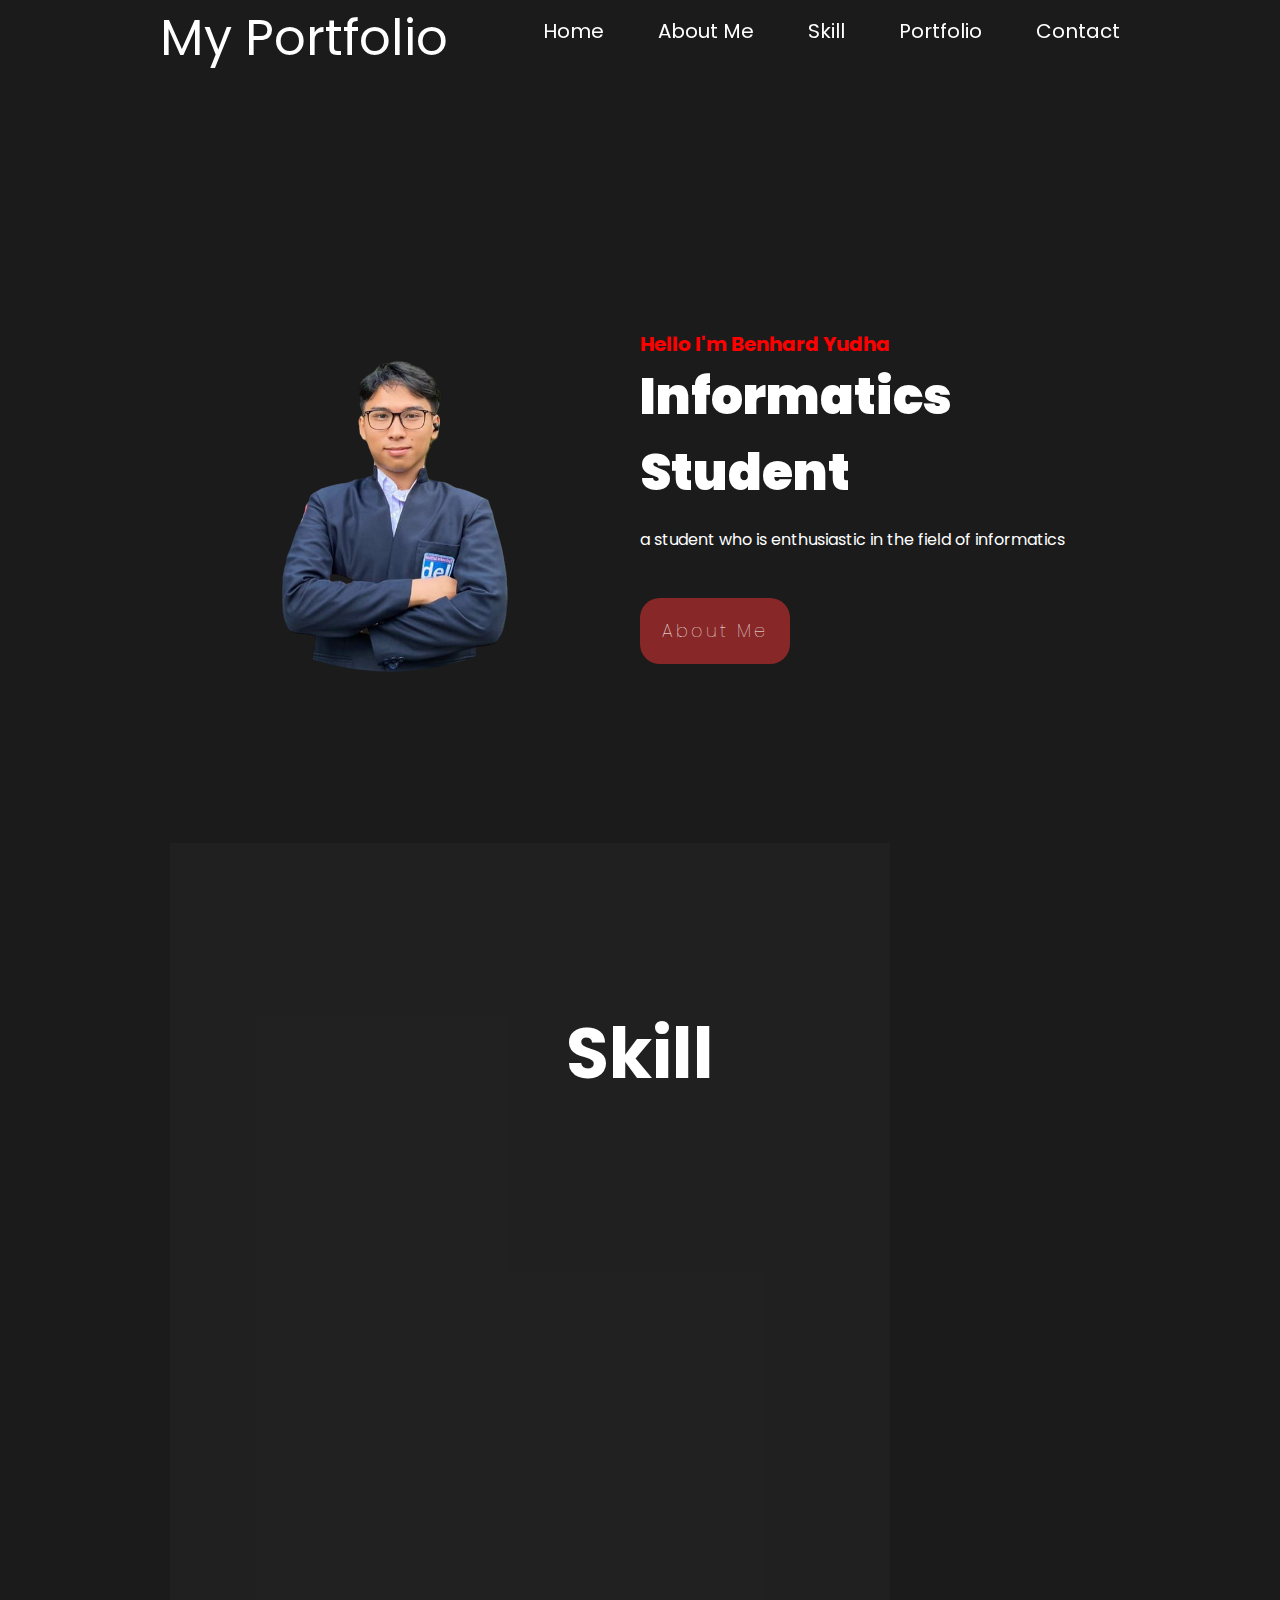
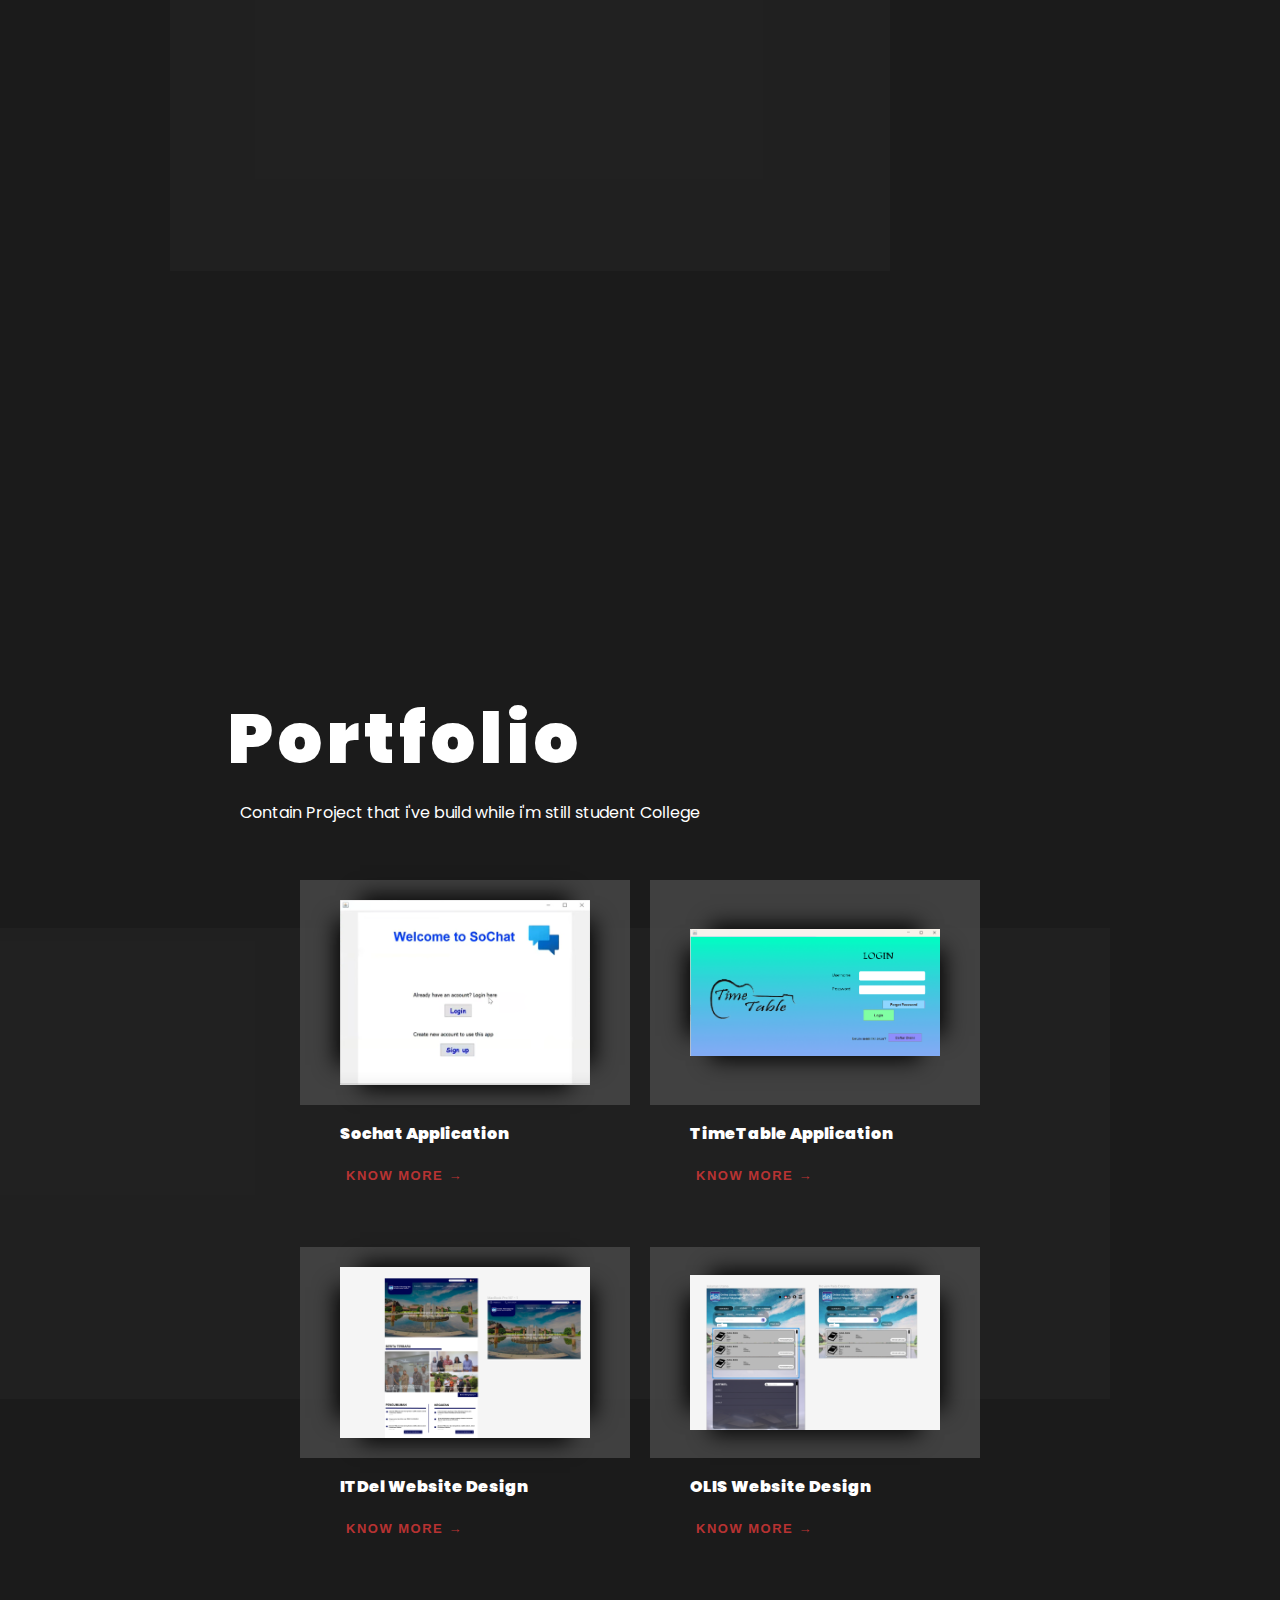
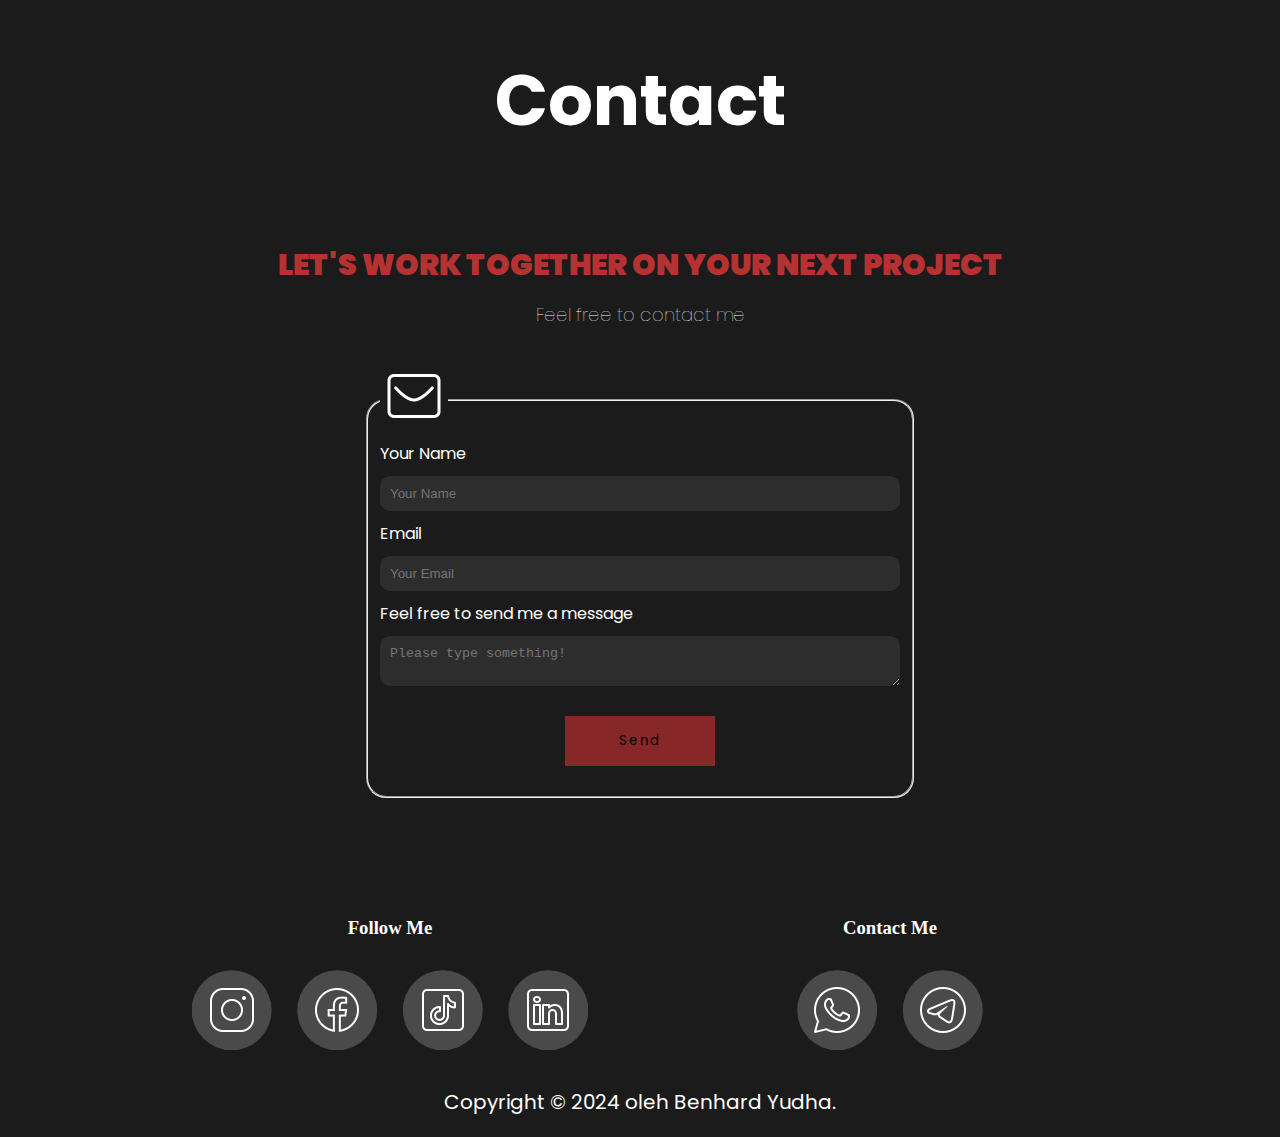
<file: index.html>
<!DOCTYPE html>
<html lang="id">
<head>
    <meta charset="UTF-8">
    <link rel="stylesheet" href="https://fonts.googleapis.com/css?family=Poppins">
    <link rel="stylesheet" href="style.css">
    <script src="script.js"></script>
    <title>Benhard Yudha</title>
    <style>
        #skill .decoration{
            position: absolute;
            width: 90%;
            height: 80%;
            background-color: rgba(47, 46, 46, 0.3);
            z-index: -1;
            align-self: flex-start;
            margin-left: -70px;
            margin-top: -100px;
        }
        #portfolio .decoration{
            position: absolute;
            width: 160%;
            height: 50%;
            background-color: rgba(47, 46, 46, 0.3);
            z-index: -1;
            align-self: flex-end;
            margin-right: -70px;
            margin-top: 300px;
        }
        
    </style>
</head>
    <body>
        <header>
            <nav>
                <label><a href="#home">My Portfolio</a></label>
                <ul class="first-ul">
                    <li><a href="#home">Home</a></li>
                    <li><a href="about-me.html">About Me</a></li>
                    <li><a href="#skill">Skill</a></li>
                    <li><a href="#portfolio">Portfolio</a></li>
                    <li><a href="#contact">Contact</a></li>
                </ul>
                <button class="hamburger" onclick="return openNavBar()">
                    <img src="assets/icons/icons8-menu-100.png" alt="" width="50px" height="50px">
                </button>
                <ul class="second-ul">
                    <li><a href="#home">Home</a></li>
                    <li><a href="about-me.html">About Me</a></li>
                    <li><a href="#skill">Skill</a></li>
                    <li><a href="#portfolio">Portfolio</a></li>
                    <li><a href="#contact">Contact</a></li>
                </ul>
            </nav>
        </header>
        <main>
            <section id="home">
                <div class="home-photo">
                    <img src="assets/img/diriku_removedBG.png" alt="" width="500px" height="auto">
                </div>
                <div class="home-desc">
                    <span>Hello I'm Benhard Yudha</span>
                    <br>
                    <span>Informatics Student</span>
                    <br>
                    <p>a student who is enthusiastic in the field of informatics</p>
                    <button><a href="about-me.html">About Me</a></button>
                </div>
            </section>
            

            <section id="skill" class="">
                <div class="decoration"></div>
                <h2>Skill</h2>
                <div class="skill-container">
                    <div class="skill-content">
                        <img src="assets/icons/code.png" alt="">
                        <h3>Web Page</h3>
                        <p>
                            I master how to build a structured and clear website appearance
                        </p>
                        <a href="https://www.freecodecamp.org/news/the-practical-guide-to-becoming-a-professional-web-developer-2f255bc25c90/" target="_blank">Know More &#8594;</a>
                    </div>
                    <div class="skill-content">
                        <img src="assets/icons/BackEnd.png" alt="">
                        <h3>Object Oriented Programming</h3>
                        <p>
                            I master several programming languages that can be said to be object-oriented 
                        </p><a href="https://www.codecademy.com/resources/blog/object-oriented-programming/" target="_blank">Know More &#8594;</a>
                    </div>
                    <div class="skill-content">
                        <img src="assets/icons/UI.png" alt="">
                        <h3>Project management</h3>
                        <p>I understand how to manage a project working in a team to achieve an agreed target or goal</p>
                        <a href="https://www.codecademy.com/resources/blog/how-to-become-a-project-manager-at-a-tech-company/" target="_blank">Know More &#8594;</a>
                    </div>
                </div>
                <div class="languange-container">
                    <label>Languange Ability</label>
                    <div class="bar1">
                        <p>Indonesian</p>
                        <div class="child">
                            <div>
                                98.5%
                            </div>
                        </div>
                    </div>
                    <div class="bar2">
                        <p>English</p>
                        <div class="child">
                            <div>
                                65%
                            </div>
                        </div>
                    </div>
                    <div class="bar3">
                        <p>Sundanese</p>
                        <div class="child">
                            <div>
                                85%
                            </div>
                        </div>
                    </div>
                    <div class="bar4">
                        <p>Bataknese</p>
                        <div class="child">
                            <div>
                                10%
                            </div>
                        </div>
                    </div>
                </div>
           </section>

           <section id="portfolio">
            <div class="decoration"></div>
            <div class="title">
                <h2>Portfolio</h2>
                <!-- <button>View All</button> -->
                <div></div>
                <span>Contain Project that i've build while i'm still student College</span>
            </div>
            <div class="port-container">
                <div class="port">
                    <div class="doc">
                        <img src="assets/img/socket_chattingApp.png" alt="" width="250px">
                    </div>
                    <div class="desc">
                        <p>Sochat Application</p>
                        <button onclick="setSochat()">Know More &#8594;</button>
                        <div class="popup-sochat">
                            <p>
                                SoChat is a simple communication application between users 
                                individually or in a group. This application is based on 
                                Client/Server Socket Programming which uses the Java programming 
                                language and applies the TCP communication protocol for private 
                                communication and the UDP communication protocol for group communication.
                                 This application uses a database to store user account data.
                            </p>
                        </div>
                    </div>
                </div>
                <div class="port">
                    <div class="doc">
                        <img src="assets/img/TimeTable.png" alt="" width="250px">
                    </div>
                    <div class="desc">
                        <p>TimeTable Application</p>
                        <button onclick="setTimetable()">Know More &#8594;</button>
                        <div class="popup-timeTable">
                            <p>
                                Timetable is a simple application created using the Java programming 
                                language which is intended to fulfill the project assignments for 
                                the object-based programming course. This application is also combined 
                                with a SQL database using RDBMS Mariadb. Application creation was carried 
                                out using the Netbeans IDE.
                            </p>
                        </div>
                    </div>
                </div>
                <div class="port">
                    <div class="doc">
                        <img src="assets/img/desainWebsiteDel.png" alt="" width="250px">
                    </div>
                    <div class="desc">
                        <p>ITDel Website Design</p>
                        <button onclick="setDel()">Know More &#8594;</button>
                        <div class="popup-del">
                            <p>
                                IT Del web design is a design improvement on the IT Del web which aims 
                                to fulfill assignments in human computer interaction courses. This web 
                                design was created by paying attention to good UI components
                            </p>
                        </div>
                    </div>
                </div> 
                <div class="port">
                    <div class="doc">
                        <img src="assets/img/desainWebsiteOLIS.png" alt="" width="250px">
                    </div>
                    <div class="desc">
                        <p>OLIS Website Design</p>
                        <button onclick="setOlis()">Know More &#8594;</button>
                        <div class="popup-olis">
                            <p>
                                OLIS web design is a design improvement on the IT Del library web which 
                                aims to fulfill assignments in the human computer interaction course. 
                                This web design was created by paying attention to good UI components
                            </p>
                        </div>
                    </div>
                </div>
            </div>  
        </section> 

       

           <section id="contact">
            <h2>Contact</h2>
            <p>
                <strong>Let's work together on your next project</strong>
                <br>
                <span>Feel free to contact me</span>
            </p>
            <div class="message">
                <fieldset>
                    <legend><img src="assets/icons/icons8-email-64.png" alt="mail_icon"></legend>
                     <form method="post" onsubmit="return validation()">
                        <label for="name">Your Name</label>
                        <input type="text" name="name" placeholder="Your Name" id="name">
                        <label for="Email">Email</label>
                        <input type="email" name="Email" placeholder="Your Email" id="email">
                        <label for="text_message">Feel free to send me a message</label>
                        <textarea name="text_message" placeholder="Please type something!" id="text-message"></textarea>
                        <button type="submit">Send</button>
                    </form>
                </fieldset>
                </div>
            </section>
        </main>

       

        <footer>
                <div class="social-media">
                    <h3>Follow Me</h3>
                    <div class="icon">
                        <div class="socmed-icon"><a href="https://www.instagram.com/bnhrdydh/" target="_blank"><img src="assets/icons/icons8-instagram-100.png" alt="" style="background-color: rgba(118, 118, 118, 0.522);"></a></div>
                        <div class="socmed-icon"><a href="https://www.facebook.com/benhard.yudha/" target="_blank"><img src="assets/icons/icons8-facebook-100.png" alt="" style="background-color: rgba(118, 118, 118, 0.522);"></a></div>
                        <div class="socmed-icon"><a href="https://www.tiktok.com/@bekljhh" target="_blank"><img src="assets/icons/icons8-tiktok-100.png" alt="" style="background-color: rgba(118, 118, 118, 0.522);"></a></div>
                        <div class="socmed-icon"><a href="https://www.linkedin.com/in/benhard-yudha-2a63b7239/" target="_blank"><img src="assets/icons/icons8-linkedin-100.png" alt="" style="background-color: rgba(118, 118, 118, 0.522);"></a></div>
                    </div>
                </div>
                <div class="contact-link">
                    <h3>Contact Me</h3>
                    <div class="icon">
                        <div class="socmed-icon"><a href="https://wa.me/6282119394429" target="_blank"><img src="assets/icons/icons8-whatsapp-100.png" alt="" style="background-color: rgba(118, 118, 118, 0.522);"></a></div>
                        <div class="socmed-icon"><a href="https://t.me/Bamba100100" target="_blank"><img src="assets/icons/icons8-telegram-100.png" alt="" style="background-color: rgba(118, 118, 118, 0.522);"></a></div>
                    </div>
                </div>
                <p>Copyright &copy; 2024 oleh Benhard Yudha.</p>
        </footer>
    </body>
</html>
</file>
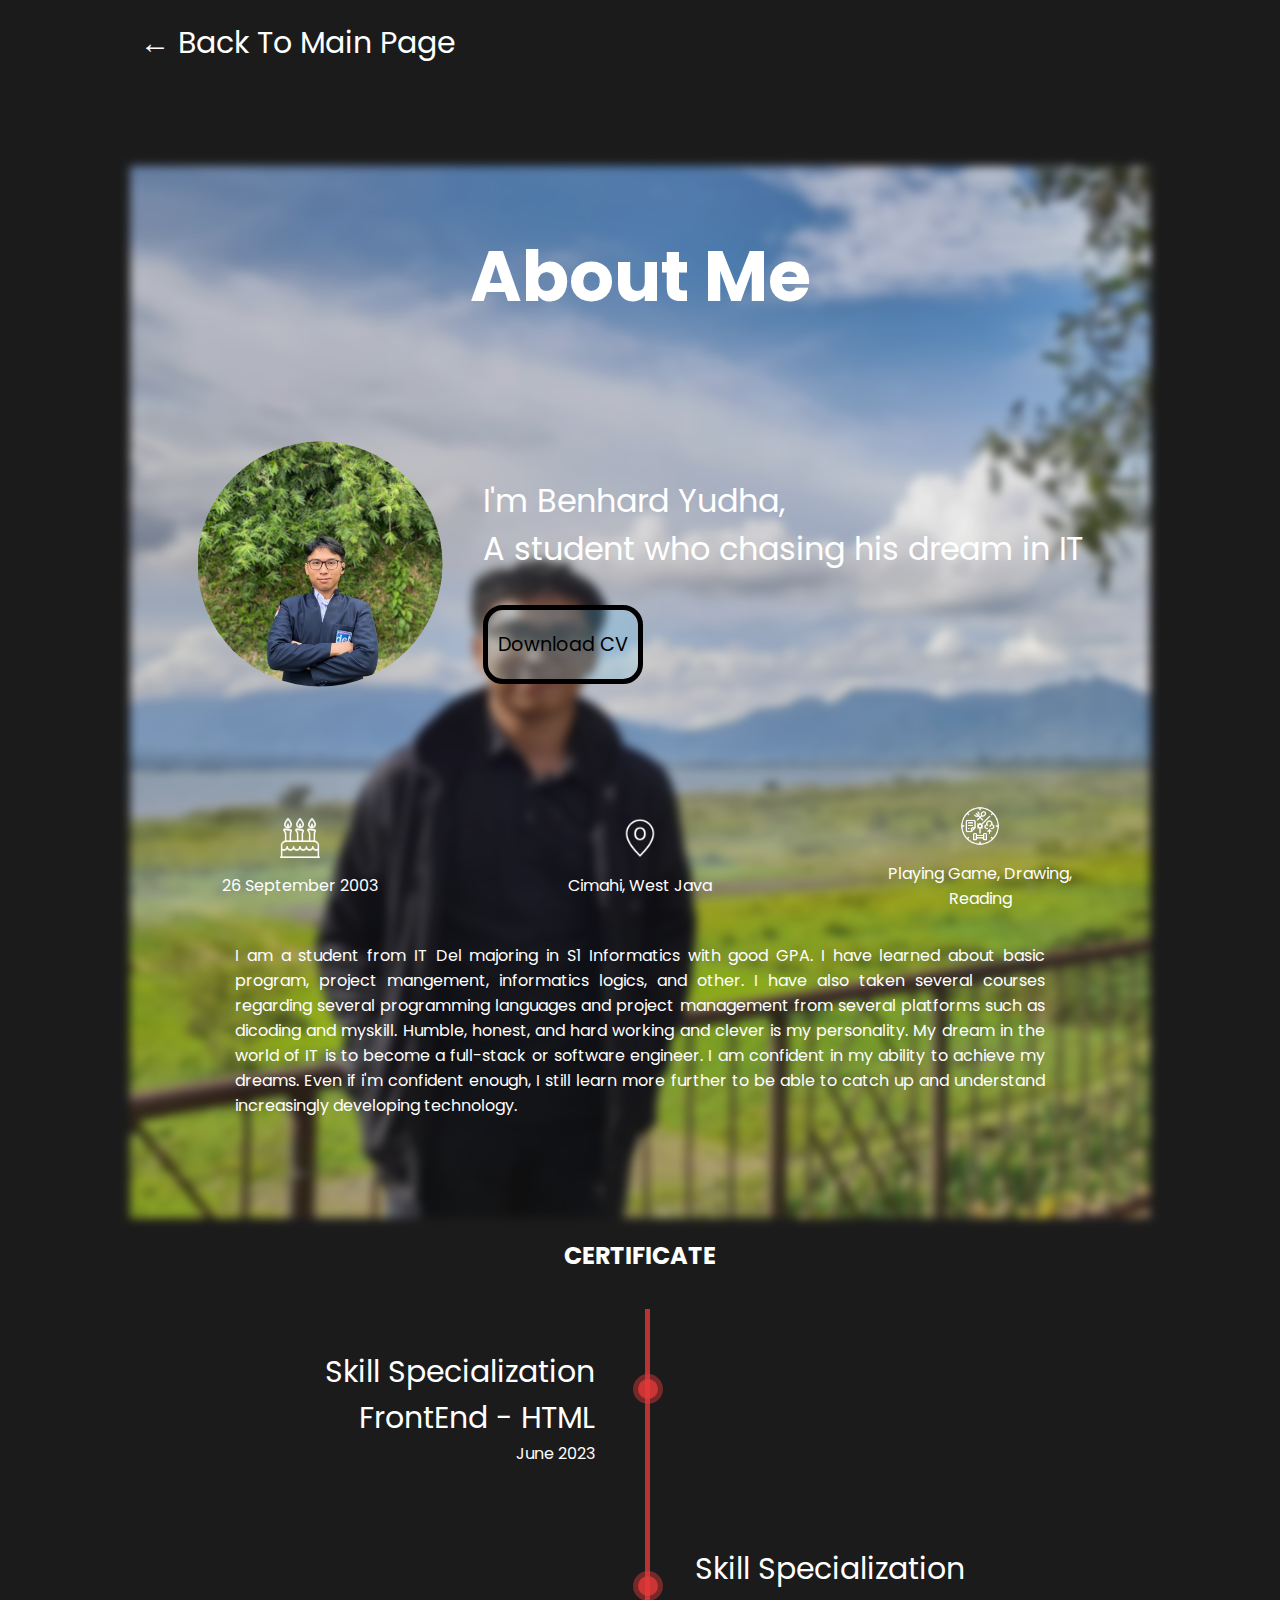
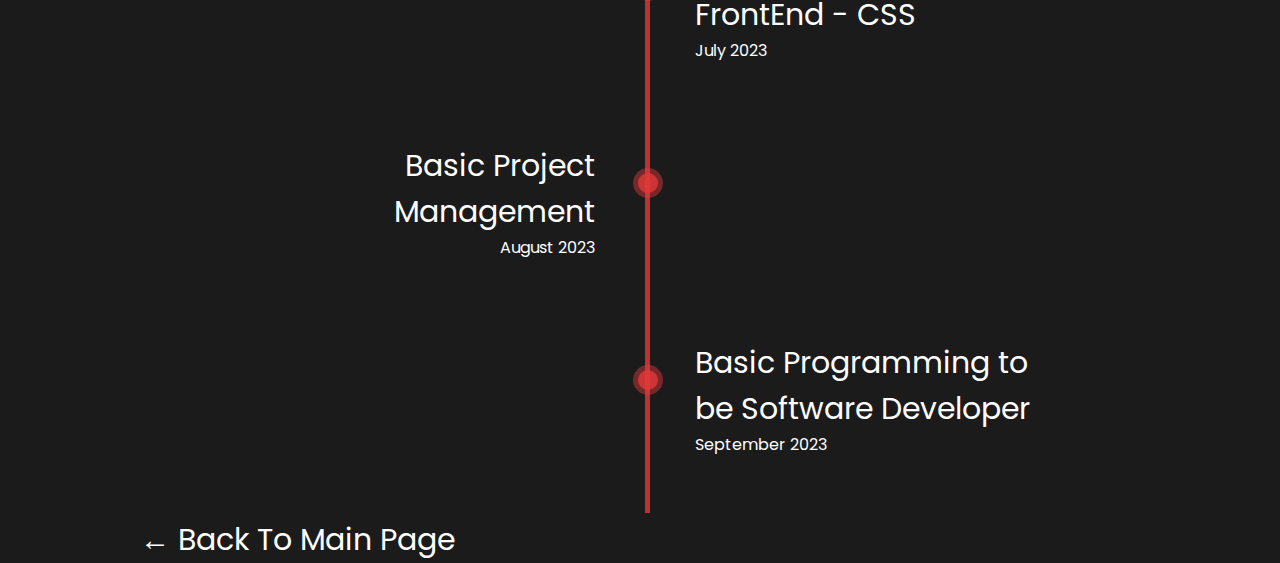
<file: about-me.html>
<!DOCTYPE html>
<html lang="en">
<head>
    <meta charset="UTF-8">
    <meta name="viewport" content="width=device-width, initial-scale=1.0">
    <link rel="stylesheet" href="https://fonts.googleapis.com/css?family=Poppins">
    <link rel="stylesheet" href="style-about-me.css">
    <link href='https://fonts.googleapis.com/css?family=Montagu Slab' rel='stylesheet'>
    <title>Document</title>
</head>
<body>
    <div class="to-main-page">
        <a href="index.html">&#8592; Back To Main Page</a>
    </div>
    <section id="about-me">
        <h2>About Me</h2>
        <div class="introduction">
            <img src="assets/img/diriku.jpg" alt="MyPhoto" width="300">
            <div class="intro">
                <p>
                    I'm Benhard Yudha, 
                    <br>A student who chasing his dream in IT
                </p>
                <div class="button-intro">
                    <button style="width: auto !important;" onclick = "window.location='https://www.cakeresume.com/pdf/s--ZVoccA1oSb9lCYdoq5F4MA--/RJAEj.pdf';">Download CV</button>
                </div>
            </div>
        </div>
        <div class="container">
            <div class="data-diri">
                <div class="ulang-tahun">
                    <figure>
                        <img src="assets/icons/icons8-birthday1-100.png" alt="icon-ulang-tahun">
                        <figcaption style="color: white;">26 September 2003</figcaption>
                    </figure>
                </div>
                <div class="alamat">
                    <figure>
                        <img src="assets/icons/icons8-marker-o-100.png" alt="icon-alamat">
                        <figcaption style="color: white;">Cimahi, West Java</figcaption>
                    </figure>
                </div>
                <div class="hobi">
                    <figure>
                        <img src="assets/icons/icons8-hobby-64.png" alt="icon-hobby">
                        <figcaption style="color: white;">Playing Game, Drawing, Reading</figcaption>
                    </figure>
                </div>
            </div>
            <div class="deskripsi-diri">
                <article>
                    <p align="justify" style="color: #fff; margin-bottom: 100px;">
                        I am a student from IT Del majoring in S1 Informatics with good GPA.
                        I have learned about basic program, project mangement, informatics logics, and other.
                        I have also taken several courses regarding several programming languages and project management from several platforms such as dicoding and myskill.
                        Humble, honest, and hard working and clever is my personality.
                        My dream in the world of IT is to become a full-stack or software engineer.
                        I am confident in my ability to achieve my dreams. Even if i'm confident enough, 
                        I still learn more further to be able to catch up and understand increasingly developing technology.
                    </p>
                </article>
            </div>
        </div>
    </section>
    <section id="certificate">
        <h2>Certificate</h2>
        <div class="container">
            <ul>
                <li>
                    <a href="https://drive.google.com/file/d/10SGuMfP5KsYIBgC57RzoYhfSmslyDnbW/view">Skill Specialization FrontEnd - HTML</a>
                    <span class="circle"></span>
                    <span>June 2023</span>
                </li>
                <li>
                    <a href="https://drive.google.com/file/d/1O5nSe5-j-gao1A38Ol9K1ZpAZj-lFY54/view?usp=sharing">Skill Specialization FrontEnd - CSS</a>
                    <span class="circle"></span>
                    <span>July 2023</span>
                </li>
                <li>
                    <a href="https://www.dicoding.com/certificates/1OP80Q1KVXQK">Basic Project Management</a>
                    <span class="circle"></span>
                    <span>August 2023</span>
                </li>
                <li>
                    <a href="https://www.dicoding.com/certificates/2VX362DD4XYQ">Basic Programming to be Software Developer</a>
                    <span class="circle"></span>
                    <span>September 2023</span>
                </li>
                <!-- <li>
                    <a href="assets/img/BM.jpg" target="_blank">Dapet Sticky Note dari Dia yang cantik dan tidak ada duanya</a>
                    <span class="circle"></span>
                    <span>September 2023</span>
                </li> -->
            </ul>
        </div>
    </section>
    <div class="to-main-page">
        <a href="index.html">&#8592; Back To Main Page</a>
    </div>
</body>
</html>
</file>
<file: style.css>
html{
    scroll-behavior: smooth;
}

body{
    position: relative;
    background-color: rgb(27, 27, 27);
    display: flex;
    flex-direction: column;
    align-items: center;
    width: 1000px;
    height: auto;
    margin: 0px;
    padding: 0px;
    overflow: auto;
    position: relative;
    margin: 0 auto;
    /* overflow-x: hidden; */
}
#main .active{
    filter: blur(20px);
    pointer-events: none;
    user-select: none;
}




/* HEADER */
header{
    position: sticky;
    justify-content: space-between;
    top: 0px;
    height: 100px;
    width: 100%;
    z-index: 5;
    font-family: "Poppins";
}
nav label{
    margin-left: 20px;
    font-size: 50px;
}
nav label a{
    font-family: "Poppins";
    text-decoration: none;
    background: linear-gradient( to right, #FFF 50%, #FF5858 50%, #CC2E5D);
    background-size: 200%;
    -webkit-background-clip: text;
    -webkit-text-fill-color: transparent;
    transition: .5s ease-out;
}
nav label a:hover{
    background-position: -100%;
}
.first-ul{
    right: 20px;
    position: relative;
    float: right;
    display: inline-block;
    justify-content: center;
    align-items: center;
}
.first-ul li{
    font-size: 20px;
    display: inline-block;
    padding-left: 50px;
}
.first-ul li a{
    display: flex;
    font-size: 20px;
    text-decoration: none;
    color: rgb(255, 255, 255);
    transition: .3s;
}
.first-ul li a:hover{
    transform: scale(1.3);
}
.second-ul{
    display: none;
}
.hamburger{
    display: none;
    top: 0px;
    float: right;
    cursor: pointer;
}
@media(max-width:1165px){
    header{
        display: flex;
        flex-direction: column;
        overflow-y: hidden;
    }
    .hamburger{
        width: 10%;
        height: 10%;
        margin-top: 2%;
        margin-right: 2%;
        display: inline-block;
        background-color: transparent;
        border: 0px;
    }
    .first-ul{
        display: none;
    }
    .second-ul{
        position: fixed;
        top: 70px;
        gap: 0;
        display: flex;
        flex-direction: column;
        background-color: rgba(47, 46, 46, 0.551);
        width: 100%;
        text-align: center;
        transition: .3s;
        z-index: 2;
        transform: translateX(-150%);
        opacity: 0;
        transition: .3s all ease;
    }
    .ul-active{
        transform: translateX(0);
        opacity: 1;
    }
    .second-ul li{
        margin: 20px 0px 20px 0px;
        list-style: none;
        align-self: center;
    }
    .second-ul li a{
        display: flex;
        font-size: 20px;
        text-decoration: none;
        color: rgb(255, 255, 255);
        transition: .3s;
    }
    .second-ul li a:hover{
        transform: scale(1.3);
    }
}




main{
    width: 100%;
}

/* HOME SECTION */
#home{
    font-family: "Poppins";
    position: relative;
    background-color: transparent;
    display: grid;
    grid-template-columns: 50% 50%;
    align-items: center;
    justify-content: center;
}
#home .home-desc{
    padding-top: 30%;
    color: #FFF;
    align-items: start;
}
#home .home-photo{
    clip-path: circle();
}
#home .home-desc span:nth-child(1){
    font-size: 20px;
    font-weight: bolder;
    color: red;
}
#home .home-desc span:nth-child(3){
    font-weight: 1000;
    font-size: 50px;
}
#home .home-desc button{
    letter-spacing: 3px;
    font-weight: lighter;
    color: #FFF;
    border: 0px solid ;
    border-radius: 20px;
    background-color:  rgba(163, 43, 43, 0.8);
    margin-top: 30px;
    font-size: 1.1em;
    font-family: "Poppins";
    padding: 20px 10px 20px 10px;
    width: 150px;
    transition: .3s ease-in;
}
#home .home-desc button a{
    text-decoration: none;
    color: #FFF;
}
#home .home-desc button:hover{
    transform: scale(1.2);
    background-color: rgba(226, 57, 57, 0.8);
}





/* PORTFOLIO SECTION */
#portfolio{
    z-index: 3;
    color: #FFF;
    font-family: "Poppins";
    display: flex;
    flex-direction: column;
    margin: 200px 10% 0% 10%;
    align-items: center;
    position: relative;
}

#portfolio h2{
    padding: 0;
    margin-left: -150px;
    align-self: flex-start;
    letter-spacing: 5px;
    font-weight: 900;
    font-size: 70px;
    text-align: center;
}
#portfolio .title{
    width: 100%;
    display: grid;
    grid-template-columns: 60% 50%;
}
#portfolio .title button{
    color: #FFF;
    background-color: rgba(163, 43, 43, 0.8);
    margin-top: 130px;
    justify-self: center;
    align-self: center;
    width: 150px;
    height: 50px;
    border: 0;
    font-family: "Poppins";
    letter-spacing: 2px;
    transition: .3s;
}
#portfolio .title button:hover{
    transform: scale(1.1);
    background-color: rgba(226, 57, 57, 0.8);
}
#portfolio h3 {
    font-size: 30px;
}
#portfolio span{
    align-self: flex-start;
    margin: -50px 0px 0px 0px;
}
#portfolio .port-container{
    display: grid;
    grid-template-columns: 350px 350px;
}
#portfolio .port-container .port{
    display: flex;
    flex-direction: column;
    justify-content: space-between;
    align-items: center;
    background-color: transparent;
    margin: 20px 20px 20px 20px;
    padding: 10px;
    transition: .3s;
}
#portfolio .port-container .port:hover{
    z-index: 3;
    background-color: rgba(226, 57, 57, 0.8);
    transform: scale(1.1);
}
#portfolio .port-container .port:hover button{
    color: rgba(50, 50, 50, 0.8);
}
#portfolio .port-container .port:hover .doc{
    background-color: transparent;
}
#portfolio .doc {
    background-color: rgba(74, 74, 74, 0.8);
    display: flex;
    width: 100%;
    height: 100%;
    padding: 20px;
    justify-content: center;
    align-items: center;
    transition: 0s;
}
#portfolio .doc img{
    box-shadow: 0px -25px 20px -20px rgba(0, 0, 0, 0.865), 
                0px 25px 20px -20px rgba(0, 0, 0, 0.865),
                25px 0px 20px -20px rgba(0, 0, 0, 0.865),
                -25px 0px 20px -20px rgba(0, 0, 0, 0.865);
}
#portfolio .desc{
    align-self: flex-start;
    margin-left: 20px;
    font-weight: 900;
}
#portfolio .desc button{
    cursor: pointer;
    background-color: transparent;
    border: 0;
    text-transform: uppercase;
    text-decoration: none;
    color: rgba(226, 57, 57, 0.8);
    font-weight: 700;
    font-size: 13px;
    letter-spacing: 1.5px;
}
.popup-sochat, .popup-timeTable, .popup-del, .popup-olis{
    padding: 20px;
    margin: 20px auto;
    position: absolute;
    width: 400px;
    height: auto;
    background-color: rgb(88, 89, 88);
    z-index: 3;
    display: block;
    border-radius: 20px;
    opacity: 0;
    transition: 1s all ease;
    transform: translateY(-350px) translateX(-100px);
}
.popup-active{
    transform: translateY(0px) translateX(-100px);
    opacity: 1;
}





/* SKILL SECTION */
#skill{
    color: #FFF;
    font-family: "Poppins";
    position: relative;
    display: flex;
    flex-direction: column;
    margin: 0px 10% 5% 10%;
    padding-top: 200px;
    align-items: center;
    z-index: 1;
}

#skill h2{
    font-size: 70px;
    text-align: center;
    z-index: 1;
}

.skill-container{
    display: grid;
    grid-template-columns: 33.3% 33.3% 33.3%;
    grid-gap: 25px;
    z-index: 1;
    transform: translateY(150px);
    opacity: 0;
    transition: 1s all ease;
}
.skill-active{
    transform: translateY(0);
    opacity: 1;
}

.languange-container{
    display: flex;
    flex-direction: column;
    z-index: 1;
    transform: translateY(150px);
    opacity: 0;
    transition: 1s all ease;
}
.languange-active{
    transform: translateY(0);
    opacity: 1;
}

#skill .skill-container .skill-content{
    background-color: rgba(91, 91, 91, 0.536);
    padding: 20px;
    display: flex;
    flex-direction: column;
    align-items: start;
    justify-content: space-around;
    transition: .5s;
    z-index: 1;
}
#skill .skill-container .skill-content:hover{
    transform: scale(1.1);
    background-color: #FF5858;
    z-index: 1;
}
#skill .skill-container .skill-content:hover a{
    color: rgba(88, 88, 88, 0.8);
    z-index: 1;
}
#skill .skill-container .skill-content img{
    width: 90px;
    height: 90px;
    z-index: 1;
}
#skill .skill-container .skill-content a{
    text-decoration: none;
    color: rgba(226, 57, 57, 0.8);
    font-weight: 700;
    letter-spacing: 1.5px;
    z-index: 1;
}
#skill label{
    margin-top: 20px;
    display: flex;
    align-self: flex-start;
    font-size: 40px;
    font-weight: 100;
    width: 700px;
    z-index: 1;
}
#skill .bar1, #skill .bar2, #skill .bar3, #skill .bar4{
    font-size: 20px;
    display: inline;
    z-index: 1;
}
#skill  .bar1 .child, #skill  .bar2 .child, #skill  .bar3 .child, #skill  .bar4 .child{
    border-radius: 10px;
    background-color: #a3a3a3;
    width: 100%;
    z-index: 1;
}
#skill  .bar1 .child div{
    display: flex;
    justify-content: center;
    width: 98.5%;
    border-radius: 10px;
    background-color: #CC2E5D;
    z-index: 1;
}
#skill  .bar2 .child div{
    display: flex;
    justify-content: center;
    width: 65%;
    border-radius: 10px;
    background-color: #CC2E5D;
    z-index: 1;
}
#skill  .bar3 .child div{
    display: flex;
    justify-content: center;
    width: 85%;
    border-radius: 10px;
    background-color: #CC2E5D;
    z-index: 1;
}
#skill  .bar4 .child div{
    display: flex;
    justify-content: center;
    width: 10%;
    border-radius: 10px;
    background-color: #CC2E5D;
    z-index: 1;
}



/* CONTACT */
#contact{
    z-index: 2;
    margin-bottom: 100px;
    font-family: "Poppins";
    padding-top: 20px;
    position: relative;
    display: flex;
    flex-direction: column;
    align-items: center;
    justify-content: center;
    width: 100%;
    color: #FFF;
}

#contact h2{
    z-index: 2;
    font-size: 70px;
    text-align: center;
}
#contact p{
    text-transform: uppercase;
    font-weight: bolder;
    text-align: center;
    font-size: 30px;
    color: rgba(226, 57, 57, 0.8);
}
#contact p span{
    text-transform: none;
    font-weight: 100;
    color: white;
    font-size: 18px;
}
#contact fieldset{
    display: flex;
    width: 500px;
    height: 100%;
    border-radius: 20px;
}

#contact fieldset input, #contact fieldset textarea{
    color: #FFF;
    padding: 10px;
    width: 500px;
    border: 0px;
    border-radius: 10px;
    max-width: 500px;
    min-width: 500px;
    background-color: rgba(50, 50, 50, 0.8);
}

#contact fieldset button{
    background-color: rgba(163, 43, 43, 0.8);
    margin: 20px 0px 20px 0px;
    justify-self: center;
    align-self: center;
    width: 150px;
    height: 50px;
    border: 0;
    font-family: "Poppins";
    letter-spacing: 2px;
    transition: .3s;
}

#contact fieldset button:hover{
    transform: scale(1.2);
    background-color: #FF5858;
}

#contact fieldset button:active{
    transform: scale(.9);
    background-color: #FF5858;
}
form{
    display: flex;
    flex-direction: column;
    gap: 10px;
}





/* POP UP */
#popup{
    position: fixed;
    top: 40%;
    left: 50%;
    transform: translate(-50%,-50%);
    width: 600px;
    padding: 50px;
    display: block;
    opacity: 0;
    transition: .5s;
}





/* FOOTER */
footer{
    color: #FFF;
    width: 100%;
    display: grid;
    grid-template-columns: 50% 50%;
    width: 100%;
    margin: 0;
    padding: 0;
}

footer p{
    display: block;
    font-family: "Poppins";
    font-size: 20px;
    margin: 20px auto 20px auto;
    grid-column-start: 1;
    grid-column-end: 3;
}

footer .social-media{
    position: relative;
   display: flex;
   align-items: center;
   justify-content: center;
   flex-direction: column;
}

footer .contact-link{
    position: relative;
    width: 100%;
    display: flex;
    align-items: center;
    justify-content: center;
    flex-direction: column;
}

footer .social-media .icon{
    display: grid;
    grid-template-columns: auto auto auto auto;
    justify-content: center;
    align-items: center;
}

footer .contact-link .icon {
    display: grid;
    grid-template-columns: auto auto;
    justify-content: center;
    align-items: center;
}

footer .icon .socmed-icon{
    margin: 1vw;
    transition: .3s;
}

footer .icon .socmed-icon:hover{
    transform: scale(1.3);
}

footer .icon img{
    padding: 15px;
    clip-path: circle();
    width: 50px;
    height: 50px;
}
</file>
<file: style-about-me.css>
html{
    scroll-behavior: smooth;
}

body{
    position: relative;
    background-color: rgb(27, 27, 27);
    display: flex;
    flex-direction: column;
    align-items: center;
    width: 1000px;
    height: auto;
    margin: 0px;
    padding: 0px;
    overflow: auto;
    position: relative;
    margin: 0 auto;
    /* overflow-x: hidden; */
}

.to-main-page{
    margin-top: 20px;
    font-family: "Poppins";
    place-items: left;
    width: 100%;
    z-index: 2;
}
.to-main-page a{
    display: flex;
    text-decoration: none;
    color: #FFF;
    font-size: 30px;
    transition: .3s ease-in;
}
.to-main-page a:hover{
    color: rgba(226, 57, 57, 0.8);
}
/* ABOUT ME SECTION */
#about-me{
    font-family: "Poppins";
    padding-top: 0px;
    position: relative;
    display: flex;
    flex-direction: column;
    align-items: center;
    justify-content: center;
    margin: 100px 0% 0% 0%;
}
#about-me::before{
    content: "";
    position: absolute;
    width: 100%; 
    height: 100%;
    background-image: url("assets/img/aku.jpg");
    background-size: cover;
    filter: blur(5px) contrast(90%);
}
#about-me h2{
    color: #FFF;
    position: relative;
    font-size: 70px;
    text-align: center;
}

#about-me .container{
    align-items: center;
    position: relative;
    display: flex;
    flex-direction: column;
}

#about-me .container img{
    margin-bottom: 15px;
    width: 40px;
    height: 40px;
}
#about-me .container .deskripsi-diri{
    width: 90vh;
}
#about-me .container .data-diri{
    text-align: center;
    margin: 50px 10% 0% 10%;
    display: flex;
    flex-direction: row;
    justify-content: space-evenly;
}
#about-me .container .data-diri 
.hobi , .alamat, .ulang-tahun{
    width: 300px;
    display: flex;
    flex-direction: row;
    align-items: center;
    justify-content: center;
    margin: 0px 20px 0px 20px;
}
#about-me .container figure{
    display: flex;
    flex-direction: column;
    align-items: center;
    justify-content: center;
}
.introduction{
    position: relative;
    display: flex;
    align-items: center;
    justify-content: center;
    margin: 20px;
    border-radius: 20px;
}

.introduction img{
    height: 25%;
    width: 25%;
    clip-path: circle();
}
.introduction .intro {
    display: flex;
    flex-direction: column;
}
.introduction div p{
    color: #FFF;
    position: relative;
    font-size: 2em;
    margin-left: 40px;
    font-family: "Poppins";
}
.introduction div button{
    border: 5px solid ;
    border-radius: 20px;
    background-color: rgba(111, 217, 255,.2);
    margin-left: 40px;
    font-size: 1.2em;
    font-family: "Poppins";
    padding: 20px 10px 20px 10px;
    width: 150px;
    transition: .5s ease-in;
}
.introduction div button:hover{
    transform: scale(1.2);
    background-color: rgba(85, 153, 248, 0.8);
}
.introduction div .button-intro{
    display: flex;
    font-family: "Poppins";
}




/* CERTIFICATE SECTION */
#certificate{
    font-family: "Poppins";
    display: flex;
    flex-direction: column;
    justify-content: center;
    align-items: center;
    color: #FFF;
}
#certificate h2{
    text-transform: uppercase;
    align-self: center;
}
#certificate .container{
    left: -15px;
    position: relative;
    place-items: center;
}
#certificate .container::after{
    position: absolute;
    content: '';
    width: 5px;
    height: 100%;
    background-color: rgba(226, 57, 57, 0.8);
}
#certificate ul{
    list-style: none;
}
#certificate ul li{
    margin: 20px 0px 20px 0px;
    width: 50%;
    padding: 20px 0px 20px 0px;
    height: auto;
}
#certificate ul li:nth-child(even){
    float: right;
    clear: left;
    transform: translateX(50px);
}
#certificate ul li:nth-child(odd){
    float: left;
    clear: right;
    transform: translateX(-50px);
    text-align: right;
}

#certificate ul li a{
    display: flex;
    font-size: 30px;
    color: #FFF;
    text-decoration: none;
    transition: .3s;
}
#certificate ul li a:hover{
    transform: scale(1.1);
    color: rgba(226, 57, 57, 0.8);
}


#certificate ul li .circle{
    width: 20px;
    height: 20px;
    background-color: rgba(226, 57, 57, 0.8);
    border-radius: 50%;
    position: absolute;
    top: 0;
}
#certificate ul li .circle::after{
    content: '';
    width: 30px;
    height: 30px;
    background-color: rgba(226, 57, 57, 0.464);
    border-radius: 50%;
    position: absolute;
    top: 50%;
    left: 50%;
    transform: translate(-50%, -50%);
}
#certificate ul li:nth-child(odd) .circle{
    right: -52.5px;
    top: 60px;
    transform: translate(50%, -50%);
}
#certificate ul li:nth-child(even) .circle{
    left: -47.5px;
    top: 60px;
    transform: translate(-50%, -50%);
}
</file>
